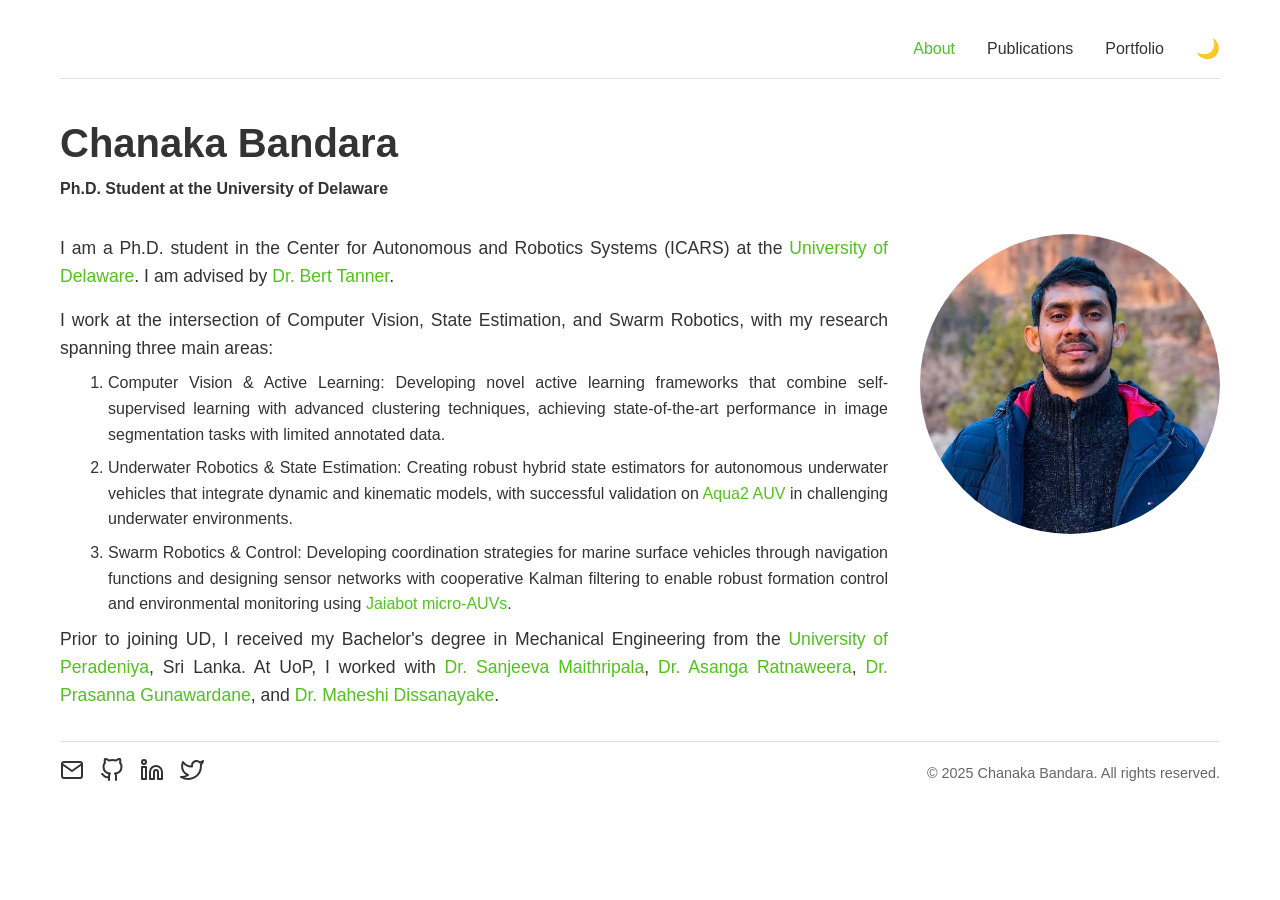
<file: index.html>
<!DOCTYPE html>
<html lang="en">
<head>
    <meta charset="UTF-8">
    <meta name="viewport" content="width=device-width, initial-scale=1.0">
    <title>Chanaka Bandara</title>
    <style>       
        :root {
            --primary-color: #50c21b;
            --text-color: #333;
            --link-color: #50c21b;
            --border-color: #e0e0e0;
            --tag-color: #8BC34A;
        }

        body.dark-mode {
            --primary-color: #1a73e8;
            --link-color: #1a73e8;
            --tag-color: #1a73e8;
        }

        * {
            margin: 0;
            padding: 0;
            box-sizing: border-box;
        }

        body {
            font-family: 'Segoe UI', Calibri, -apple-system, BlinkMacSystemFont, Roboto, Oxygen, Ubuntu, Cantarell, sans-serif;
            line-height: 1.6;
            color: var(--text-color);
            max-width: 1200px;
            margin: 0 auto;
            padding: 20px;
        }

        nav {
            padding: 1rem 0;
            margin-bottom: 2rem;
            display: flex;
            justify-content: flex-end;
            align-items: center;
            gap: 2rem;
            border-bottom: 1px solid var(--border-color);
        }

        nav a {
            text-decoration: none;
            color: var(--text-color);
            cursor: pointer;
            transition: color 0.2s;
        }

        nav a:hover {
            color: var(--primary-color);
        }

        nav a.active {
            color: var(--primary-color) !important;
        }

        body.dark-mode nav a {
            color: #ffffff;
        }

        body.dark-mode nav a:hover,
        body.dark-mode nav a.active {
            color: var(--primary-color) !important;
        }

        nav button {
            background: none;
            border: none;
            cursor: pointer;
            font-size: 1.2rem;
        }

        h1 {
            font-size: 2.5rem;
            margin-bottom: 1rem;
        }

        h2 {
            font-size: 1.8rem;
            margin: 2rem 0 1rem;
            color: var(--text-color);
        }

        .profile-section {
            display: grid;
            grid-template-columns: 3fr 1fr;
            gap: 2rem;
            margin-bottom: 2rem;
            max-width: 1200px;
            margin: 0 auto;
        }

        .profile-image {
            max-width: 300px;
            border-radius: 50%;
            aspect-ratio: 1;
            object-fit: cover;
        }

        .news-item {
            margin: 1rem 0;
        }

        .news-date {
            font-weight: bold;
            color: #666;
        }

        .publication {
            display: grid;
            grid-template-columns: auto 1fr;
            gap: 1rem;
            margin-bottom: 0;
        }

        .pub-thumbnail {
            width: 120px;
            height: 80px;
            object-fit: cover;
        }

        .pub-buttons {
            display: flex;
            gap: 0.5rem;
            margin-top: 0.5rem;
        }

        .button {
            padding: 0.25rem 0.75rem;
            border: 1px solid var(--border-color);
            border-radius: 4px;
            text-decoration: none;
            color: var(--text-color);
            font-size: 0.9rem;
        }

        .education-item, 
        .experience-item {
            display: grid;
            grid-template-columns: 150px 1fr;
            gap: 2rem;
            margin-bottom: 0.75rem;
            align-items: start;
            position: relative;
            padding-bottom: 0.75rem;
            border-bottom: 1px solid #e0e0e0;
        }

        .education-item:last-child,
        .experience-item:last-child {
            margin-bottom: 0;
            padding-bottom: 0;
            border-bottom: none;
        }

        .year-tag {
            display: inline-flex;
            align-items: center;
            justify-content: center;
            background-color: var(--tag-color);
            color: white;
            padding: 0.15rem 0.5rem;
            border-radius: 4px;
            font-size: 0.9rem;
            white-space: nowrap;
            width: fit-content;
            min-width: 120px;
        }

        a {
            color: var(--link-color);
            text-decoration: none;
        }

        a:hover {
            text-decoration: underline;
        }

        .section {
            display: none;
            max-width: 1200px;
            margin: 0 auto;
        }

        .section.active {
            display: block;
        }

        @media (max-width: 768px) {
            .profile-section {
                grid-template-columns: 1fr;
            }
            
            .education-item,
            .experience-item {
                grid-template-columns: 1fr;
            }
        }

        .page-header {
            max-width: 800px;
            margin: 0 auto;
            display: flex;
            justify-content: space-between;
            align-items: center;
            margin-bottom: 2rem;
            position: relative;
        }
        
        .cv-download {
            position: absolute;
            right: -60px;
            top: 50%;
            transform: translateY(-50%);
        }

        .cv-download-icon {
            width: 50px;
            height: 50px;
            border-radius: 50%;
            border: 2px solid var(--tag-color);
            display: flex;
            align-items: center;
            justify-content: center;
            color: var(--tag-color);
            transition: all 0.2s;
        }
        
        body.dark-mode .cv-download-icon {
            border-color: var(--primary-color);
            color: var(--primary-color);
        }

        .content-wrapper {
            max-width: 1200px;
            margin: 0 auto;
        }

        .content-box {
            background: #ffffff;
            border-radius: 8px;
            box-shadow: 0 1px 3px rgba(0,0,0,0.12), 0 1px 2px rgba(0,0,0,0.24);
            padding: 1.5rem;
            margin-bottom: 1rem;
            max-width: 800px;
            margin: 0 auto 1rem auto;
            border-top: 1px solid var(--border-color);
            border-bottom: 1px solid var(--border-color);
        }

        #publications .content-box {           
            padding: 0.3rem 0.5rem;
            margin-bottom: 0.5rem;
            max-width: 1200px;
            margin: 0 auto 0.5rem auto;
        }

        #about .content-box {
            margin-left: 0;
            margin-right: auto;
        }

        .dark-mode .content-box {
            background: #1e1e1e;
            box-shadow: none;
            border: 1px solid #404040;
        }

        .cv-download {
            color: var(--tag-color);
            transition: color 0.2s;
            display: flex;
            align-items: center;
            justify-content: center;
            width: 40px;
            height: 40px;
            border-radius: 50%;
            background-color: #f0f9f0;
        }

        .cv-icon {
            width: 24px;
            height: 24px;
        }

        .cv-download:hover {
            background-color: #e3f5e3;
            text-decoration: none;
        }
        
        body.dark-mode .cv-download {
            background-color: #2a2a2a;
        }
        
        body.dark-mode .cv-download:hover {
            background-color: #353535;
        }

        .content-box h2 {
            margin-top: 0;
        }
        
        body.dark-mode {
            background-color: #121212;
            color: #ffffff;
        }

        body.dark-mode h2 {
            color: #ffffff;
        }

        body.dark-mode .news-date {
            color: #ffffff;
        }

        body.dark-mode .button {
            color: #ffffff;
            border-color: #404040;
        }

        body.dark-mode nav {
            border-bottom-color: #404040;
        }

        body.dark-mode .education-item,
        body.dark-mode .experience-item {
            border-bottom-color: #404040;
        }

        .footer {
            margin-top: 2rem;
            padding-top: 1rem;
            border-top: 1px solid var(--border-color);
            display: flex;
            justify-content: space-between;
            align-items: center;
            font-size: 0.9rem;
        }

        .social-icons {
            display: flex;
            gap: 1rem;
        }

        .social-icons a {
            color: var(--text-color);
            transition: color 0.2s;
        }

        .social-icons a:hover {
            color: var(--primary-color);
            text-decoration: none;
        }

        body.dark-mode .social-icons a {
            color: #ffffff;
        }

        body.dark-mode .footer {
            border-top-color: #404040;
        }

        .copyright {
            color: #666;
        }

        body.dark-mode .copyright {
            color: #888;
        }
    </style>
</head>
<body>
    <nav>
        <a onclick="showSection('about')" class="nav-link active">About</a>
        <a onclick="showSection('publications')" class="nav-link">Publications</a>
        <a onclick="showSection('portfolio')" class="nav-link">Portfolio</a>
        <button onclick="toggleDarkMode()" aria-label="Toggle dark mode">🌙</button>
    </nav>

    <!-- About Section -->
    <div id="about" class="section active">
        <h1 style="margin-bottom: 0.1rem;">Chanaka Bandara</h1>
        <p style="margin-bottom: 2rem; font-size: 1.0rem;"><strong>Ph.D. Student at the University of Delaware</strong></p>
    
        <div class="profile-section">
            <div>
                <p style="margin-bottom: 1rem; font-size: 1.1rem; text-align: justify;">I am a Ph.D. student in the Center for Autonomous and Robotics Systems (ICARS) at the <a href="https://www.udel.edu/" target="_blank">University of Delaware</a>. 
                I am advised by <a href="https://research.me.udel.edu/~btanner/">Dr. Bert Tanner</a>.</p>
    
                <p style="margin-bottom: 0.5rem; font-size: 1.1rem; text-align: justify;">
                    I work at the intersection of Computer Vision, State Estimation, and Swarm Robotics, with my research spanning three main areas:
                    <ol style="margin-top: 0.5rem; margin-bottom: 0.5rem; padding-left: 3rem;">
                        <li style="margin-bottom: 0.5rem;  text-align: justify;">Computer Vision & Active Learning: Developing novel active learning frameworks that combine self-supervised learning with advanced clustering techniques, achieving state-of-the-art performance in image segmentation tasks with limited annotated data.</li>
                        <li style="margin-bottom: 0.5rem;  text-align: justify;">Underwater Robotics & State Estimation: Creating robust hybrid state estimators for autonomous underwater vehicles that integrate dynamic and kinematic models, with successful validation on <a href="https://www.independentrobotics.com/aqua2" target="_blank">Aqua2 AUV </a> in challenging underwater environments.</li>
                        <li style="margin-bottom: 0.5rem;  text-align: justify;">Swarm Robotics & Control: Developing coordination strategies for marine surface vehicles through navigation functions and designing sensor networks with cooperative Kalman filtering to enable robust formation control and environmental monitoring using <a href="https://www.jaia.tech/" target="_blank">Jaiabot micro-AUVs</a>.</li>
                    </ol>
                </p>    
                <p style="font-size: 1.1rem; text-align: justify;">Prior to joining UD, I received my Bachelor's degree in Mechanical Engineering from the <a href="https://www.pdn.ac.lk/" target="_blank">University of Peradeniya</a>, Sri Lanka. 
                    At UoP, I worked with <a href="https://eng.pdn.ac.lk/ME/People/FacultyProfiles.php?id=6" target="_blank">Dr. Sanjeeva Maithripala</a>, <a href="https://eng.pdn.ac.lk/ME/People/FacultyProfiles.php?id=5" target="_blank">Dr. Asanga Ratnaweera</a>, <a href="https://eng.pdn.ac.lk/ME/People/FacultyProfiles.php?id=4" target="_blank">Dr. Prasanna Gunawardane</a>, and <a href="https://web2.ee.pdn.ac.lk/MaheshiD" target="_blank">Dr. Maheshi Dissanayake</a>. </p>
            </div>
            <img src="images/profile.jpg" alt="Profile Photo" class="profile-image">
        </div>
        <!--
        <div class="about-content">
            <div class="content-box">
                <h2>News</h2>
                <div class="news-item">
                    <span class="news-date">Jan 2024</span>: [News item]
                </div>
                <div class="news-item">
                    <span class="news-date">Dec 2023</span>: [News item]
                </div>
            </div>

            <div class="content-box">
                <h2>Selected Publications</h2>
                <div class="publication">
                    <img src="/api/placeholder/120/80" alt="Paper thumbnail" class="pub-thumbnail">
                    <div>
                        <h3>[Paper Title]</h3>
                        <p>[Authors]</p>
                        <p><em>[Conference/Journal, Year]</em></p>
                        <div class="pub-buttons">
                            <a href="#" class="button">ABSTRACT</a>
                            <a href="#" class="button">BIB</a>
                            <a href="#" class="button">PAPER</a>
                            <a href="#" class="button">CODE</a>
                        </div>
                    </div>
                </div>
            </div>
        </div>
        -->
    </div>

    <!-- Publications Section -->
    <div id="publications" class="section">        
        <div class="content-wrapper">           
            <!-- publication 9: C5 -->            
            <div class="content-box">
                <div class="publication">
                    <img src="images/image_c5.jpg" alt="Paper thumbnail" class="pub-thumbnail">
                    <div>
                        <h3 style="text-align: justify;"> Autonomous Surface Vehicle Swarms with Bifurcationdriven Multi-behavioral Dynamics</h3>
                        <p>Kleio Baxevani, <b>Chanaka Thushitha Bandara</b>, Herbert G. Tanner</p>
                        <p><em>International Conference on Robotics and Automation (ICRA), Atlanta, GA, USA, 2025 [under review]</em></p>
                       
                        <!-- <div class="pub-buttons">
                            <a href="#" class="button">ABSTRACT</a> 
                            <a href="#" class="button">BIB</a> 
                            <a href="#" class="button">PAPER</a> 
                            <a href="#" class="button">CODE</a>
                        </div>                         -->
                    </div>
                </div>
            </div>

            <!-- publication 8: C4 -->            
            <div class="content-box">
                <div class="publication">
                    <img src="images/image_c4.jpg" alt="Paper thumbnail" class="pub-thumbnail">
                    <div>
                        <h3 style="text-align: justify;"> Partial System Identification and Sensor Fusion with the Jaiabot Micro Autonomous Underwater Vehicle</h3>
                        <p>Herbert G. Tanner, <b>Chanaka Thushitha Bandara</b>, Matthew C. Gyves</p>
                        <p><em>32nd Mediterranean Conference on Control and Automation, Chania, Crete, Greece, 2024 </em></p>
                       
                        <div class="pub-buttons">
                            <!-- <a href="#" class="button">ABSTRACT</a> -->
                            <!-- <a href="#" class="button">BIB</a> -->
                            <a href="https://ieeexplore.ieee.org/abstract/document/10566133" class="button">PAPER</a>
                            <!-- <a href="#" class="button">CODE</a> -->
                        </div>  
                        
                    </div>
                </div>
            </div>

            <!-- publication 7: C3 -->            
            <div class="content-box">
                <div class="publication">
                    <img src="images/image_c3.jpg" alt="Paper thumbnail" class="pub-thumbnail">
                    <div>
                        <h3 style="text-align: justify;"> Hybrid Visual Inertial Odometry for Robust Underwater Estimation</h3>
                        <p>Bharat Joshi, <b>Chanaka Thushitha Bandara</b>, Ioannis Poulakakis, Herbert G. Tanner, Ioannis Rekleitis</p>
                        <p><em>OCEANS 2023 - MTS/IEEE U.S. Gulf Coast, Biloxi, MS, USA, 2023 </em></p>
                       
                        <div class="pub-buttons">
                            <!-- <a href="#" class="button">ABSTRACT</a> -->
                            <!-- <a href="#" class="button">BIB</a> -->
                            <a href="https://ieeexplore.ieee.org/abstract/document/10336994" class="button">PAPER</a>
                            <!-- <a href="#" class="button">CODE</a> -->
                        </div>  
                        
                    </div>
                </div>
            </div>

            <!-- publication 6: J4 -->            
            <div class="content-box">
                <div class="publication">
                    <img src="images/image_j4.jpg" alt="Paper thumbnail" class="pub-thumbnail">
                    <div>
                        <h3 style="text-align: justify;"> Sylvester matrix-based similarity estimation method for automation of defect detection in textile fabrics</h3>
                        <p>Lakmali Nadeesha Kumari, <b>Chanaka Thushitha Bandara</b>, Maheshi B. Dissanayake</p>
                        <p><em>Journal of Sensors, vol. 2021, 2021 </em></p>
                       
                        <div class="pub-buttons">
                            <!-- <a href="#" class="button">ABSTRACT</a> -->
                            <!-- <a href="#" class="button">BIB</a> -->
                            <a href="https://onlinelibrary.wiley.com/doi/full/10.1155/2021/6625421" class="button">PAPER</a>
                            <!-- <a href="#" class="button">CODE</a> -->
                        </div>  
                        
                    </div>
                </div>
            </div>

            <!-- publication 5: J3 -->            
            <div class="content-box">
                <div class="publication">
                    <img src="images/image_j3.jpg" alt="Paper thumbnail" class="pub-thumbnail">
                    <div>
                        <h3 style="text-align: justify;"> Hydrodynamic analysis of a novel wave energy converter: Hull ReservoirWave Energy Converter (HRWEC)</h3>
                        <p>Prasanna Gunawardane, <b>Chanaka Thushitha Bandara</b>, Young-Ho Lee</p>
                        <p><em>Renewable Energy, vol. 170, 2021 </em></p>
                       
                        <div class="pub-buttons">
                            <!-- <a href="#" class="button">ABSTRACT</a> -->
                            <!-- <a href="#" class="button">BIB</a> -->
                            <a href="https://www.sciencedirect.com/science/article/abs/pii/S0960148121001531" class="button">PAPER</a>
                            <!-- <a href="#" class="button">CODE</a> -->
                        </div>  
                        
                    </div>
                </div>
            </div>

            <!-- publication 4: J2 -->            
            <div class="content-box">
                <div class="publication">
                    <img src="images/image_j2.jpg" alt="Paper thumbnail" class="pub-thumbnail">
                    <div>
                        <h3 style="text-align: justify;"> Vehicle-Fixed-Frame Adaptive Controller and Intrinsic Nonlinear PID Controller for Attitude Stabilization of a Complex-Shaped Underwater Vehicle</h3>
                        <p><b>Chanaka Thushitha Bandara</b>, Lakmali Nadeesha Kumari, Sanjeeva Maithripala, Asanga Ratnanweera</p>
                        <p><em>Journal of Mechatronics and Robotics, vol. 4, 2020</em></p>
                       
                        <div class="pub-buttons">
                            <!-- <a href="#" class="button">ABSTRACT</a> -->
                            <!-- <a href="#" class="button">BIB</a> -->
                            <a href="https://thescipub.com/abstract/jmrsp.2020.254.264" class="button">PAPER</a>
                            <!-- <a href="#" class="button">CODE</a> -->
                        </div>  
                        
                    </div>
                </div>
            </div>

            <!-- publication 3: J1 -->            
            <div class="content-box">
                <div class="publication">
                    <img src="images/image_j1.jpg" alt="Paper thumbnail" class="pub-thumbnail">
                    <div>
                        <h3 style="text-align: justify;"> Modeling and Control Approach for a Complex-Shaped Underwater Vehicle</h3>
                        <p><b>Chanaka Thushitha Bandara</b>, Asanga Ratnaweera, Sanjeeva Maithripala</p>
                        <p><em>American Journal of Mechanical Engineering, vol. 7, 2019</em></p>
                       
                        <div class="pub-buttons">
                            <!-- <a href="#" class="button">ABSTRACT</a> -->
                            <!-- <a href="#" class="button">BIB</a> -->
                            <a href="https://pubs.sciepub.com/ajme/7/4/2/" class="button">PAPER</a>
                            <!-- <a href="#" class="button">CODE</a> -->
                        </div>  
                        
                    </div>
                </div>
            </div>

            <!-- publication 2: C2 -->            
            <div class="content-box">
                <div class="publication">
                    <img src="images/image_c2.jpg" alt="Paper thumbnail" class="pub-thumbnail">
                    <div>
                        <h3 style="text-align: justify;"> Performance Comparison and Validation of Controllers for an Inverted Pendulum System</h3>
                        <p><b>Chanaka Thushitha Bandara</b>, Pamoda Herath, Ruwan Laksiri, Asanga Ratnaweera</p>
                        <p><em>14th Conference on Industrial and Information Systems (ICIIS), Kandy, Sri Lanka, 2019.</em></p>
                       
                        <div class="pub-buttons">
                            <!-- <a href="#" class="button">ABSTRACT</a> -->
                            <!-- <a href="#" class="button">BIB</a> -->
                            <a href="https://ieeexplore.ieee.org/abstract/document/9063279" class="button">PAPER</a>
                            <!-- <a href="#" class="button">CODE</a> -->
                        </div>  
                        
                    </div>
                </div>
            </div>

            <!-- publication 1 -->            
            <div class="content-box">
                <div class="publication">
                    <img src="images/image_c1.jpg" alt="Paper thumbnail" class="pub-thumbnail">
                    <div>
                        <h3 style="text-align: justify;"> Hydrodynamic Modelling and Adaptive Controlling for a Complex-Shaped Underwater Vehicle</h3>
                        <p><b>Chanaka Thushitha Bandara</b>, Asanga Ratnaweera, Sanjeeva Maithripala,</p>
                        <p><em>14th Conference on Industrial and Information Systems (ICIIS), Kandy, Sri Lanka, 2019.</em></p>
                       
                        <div class="pub-buttons">
                            <!-- <a href="#" class="button">ABSTRACT</a> -->
                            <!-- <a href="#" class="button">BIB</a> -->
                            <a href="https://ieeexplore.ieee.org/document/9063334" class="button">PAPER</a>
                            <!-- <a href="#" class="button">CODE</a> -->
                        </div>  
                        
                    </div>
                </div>
            </div>          
                        
        </div>
    </div>
    
    <!-- Portfolio Section -->
   
    <div id="portfolio" class="section">
        <!-- CV -->
        <!--
        <div class="content-box">
            <div class="cv-header" style="display: flex; align-items: center; justify-content: space-between; position: relative;">
                <h2>CV</h2>
                 <a href="documents/cv.pdf" style="position: absolute; right: 20px; top: 50%; transform: translateY(-50%); text-decoration: none;">
                    <div class="cv-download-icon">
                        <svg xmlns="http://www.w3.org/2000/svg" width="24" height="24" viewBox="0 0 24 24" fill="none" stroke="currentColor" stroke-width="2" stroke-linecap="round" stroke-linejoin="round">
                            <path d="M14 2H6a2 2 0 0 0-2 2v16a2 2 0 0 0 2 2h12a2 2 0 0 0 2-2V8z"></path>
                            <path d="M14 2v6h6"></path>
                            <path d="M16 13H8"></path>
                            <path d="M16 17H8"></path>
                            <path d="M10 9H8"></path>
                        </svg>
                    </div>
                </a>
            </div>
        </div>
        -->

        <!-- Education -->
        <div class="content-wrapper">
                <div class="content-box">
                    <h2>Education</h2>
                    <div class="education-item">
                        <span class="year-tag">2021 - 2026</span>
                        <div>
                            <strong>Ph.D.*</strong>
                            <p>University of Delaware</p>
                        </div>
                    </div>
                    <div class="education-item">
                        <span class="year-tag">2025</span>
                        <div>
                            <strong>Master of Science in Robotics (MSR)</strong>
                            <p>University of Delaware</p>
                        </div>
                    </div>
                    <div class="education-item">
                        <span class="year-tag">2017</span>
                        <div>
                            <strong>B.Sc. in Mechanical Engineering</strong>
                            <p>University of Peradeniya</p>
                        </div>
                    </div>
                    
                </div>                    
        </div>       
               
        <!-- Experience -->
        <div class="content-box">
                    <h2>Experience</h2>
                    <div class="experience-item">
                        <span class="year-tag">AUG 2022 - PRESENT</span>
                        <div>
                            <strong>Graduate Research Assistant</strong>
                            <p>University of Delaware</p>
                        </div>
                    </div>
                    <div class="experience-item">
                        <span class="year-tag">AUG 2021 - JULY 2022</span>
                        <div>
                            <strong>Graduate Teaching Assistant</strong>
                            <p>University of Delaware</p>
                        </div>
                    </div>
                    <div class="experience-item">
                        <span class="year-tag">Nov 2017 - AUG 2021</span>
                        <div>
                            <strong>Teaching Assistant Professor</strong>
                            <p>University of Peradeniya, Sri Lanka</p>
                        </div>
                    </div>
        </div>
            
        <!-- Awards & Honors -->
        <div class="content-box">
                    <h2>Awards & Honors</h2>
                    <div class="experience-item">
                        <span class="year-tag">2021</span>
                        <div>
                            <strong>The President’s Award for Scientific Research</strong>
                            <p>National Research Council, Sri Lanka</p>
                        </div>
                    </div>
                    <div class="experience-item">
                        <span class="year-tag">2017</span>
                        <div>
                            <strong>Channa Lalith Maddumage Prize for the Best Performance in Mechanical Engineering</strong>
                            <p>University of Peradeniya, Sri Lanka</p>
                        </div>
                    </div>
                    <div class="experience-item">
                        <span class="year-tag">2017</span>
                        <div>
                            <strong>Full Colors, Sri Lanka University Colours Awarding Ceremony</strong>
                            <p>Sri Lanka Universities Sports Association</p>
                        </div>
                    </div>
    
                    <div class="experience-item">
                        <span class="year-tag">2016 - 2017</span>
                        <div>
                            <strong>Full Colors, Colors Awarding Ceremony</strong>
                            <p>University of Peradeniya, Sri Lanka</p>
                        </div>
                    </div>
                    <div class="experience-item">
                        <span class="year-tag">2012</span>
                        <div>
                            <strong>Mahapola Merit Scholarship for Performance in GCE Advanced Level Examination</strong>
                            <p>Sri Lanka</p>
                        </div>
                    </div>   
        </div>      
         
        <!-- Example of a new content box -->
        <!--
        <div class="content-box">
            <h2>Your Section Title</h2>
            <div class="experience-item">
                <span class="year-tag">2024</span>
                <div>
                    <strong>Item Title</strong>
                    <p>Description or details</p>
                </div>
            </div>
            <div class="experience-item">
                <span class="year-tag">2023</span>
                <div>
                    <strong>Another Item</strong>
                    <p>More details about this item</p>
                </div>
            </div>
        </div>
        -->   
    </div>
     
        
   

    <script>
        function showSection(sectionId) {
            // Hide all sections
            document.querySelectorAll('.section').forEach(section => {
                section.classList.remove('active');
            });
            
            // Show selected section
            document.getElementById(sectionId).classList.add('active');
            
            // Update navigation active state
            document.querySelectorAll('.nav-link').forEach(link => {
                link.classList.remove('active');
                if (link.getAttribute('onclick').includes(sectionId)) {
                    link.classList.add('active');
                }
            });
            
            // Update URL without page reload
            history.pushState(null, '', `#${sectionId}`);
        }

        function toggleDarkMode() {
            document.body.classList.toggle('dark-mode');
            const button = document.querySelector('nav button');
            button.textContent = document.body.classList.contains('dark-mode') ? '☀️' : '🌙';
            localStorage.setItem('darkMode', document.body.classList.contains('dark-mode'));
        }

        // Function to set initial state
        function setInitialState() {
            const hash = window.location.hash.slice(1) || 'about';
            showSection(hash);
            
            // Explicitly set active class on the correct nav link
            document.querySelectorAll('.nav-link').forEach(link => {
                if (link.getAttribute('onclick').includes(hash)) {
                    link.classList.add('active');
                }
            });
        }

        // Check for saved dark mode preference
        if (localStorage.getItem('darkMode') === 'true') {
            document.body.classList.add('dark-mode');
            document.querySelector('nav button').textContent = '☀️';
        }

        // Handle browser back/forward buttons
        window.addEventListener('popstate', () => {
            const hash = window.location.hash.slice(1) || 'about';
            showSection(hash);
        });

        // Call setInitialState when the page loads
        document.addEventListener('DOMContentLoaded', setInitialState);
        
        // Also call it immediately in case the script runs after DOM is already loaded
        setInitialState();
    </script>
    <div class="footer">
        <div class="social-icons">
            <a href="mailto: chanaka@udel.edu" title="Email">
                <svg xmlns="http://www.w3.org/2000/svg" width="24" height="24" viewBox="0 0 24 24" fill="none" stroke="currentColor" stroke-width="2" stroke-linecap="round" stroke-linejoin="round"><path d="M4 4h16c1.1 0 2 .9 2 2v12c0 1.1-.9 2-2 2H4c-1.1 0-2-.9-2-2V6c0-1.1.9-2 2-2z"></path><polyline points="22,6 12,13 2,6"></polyline></svg>
            </a>
            <a href="https://github.com/chanakatb" target="_blank" title="GitHub">
                <svg xmlns="http://www.w3.org/2000/svg" width="24" height="24" viewBox="0 0 24 24" fill="none" stroke="currentColor" stroke-width="2" stroke-linecap="round" stroke-linejoin="round"><path d="M9 19c-5 1.5-5-2.5-7-3m14 6v-3.87a3.37 3.37 0 0 0-.94-2.61c3.14-.35 6.44-1.54 6.44-7A5.44 5.44 0 0 0 20 4.77 5.07 5.07 0 0 0 19.91 1S18.73.65 16 2.48a13.38 13.38 0 0 0-7 0C6.27.65 5.09 1 5.09 1A5.07 5.07 0 0 0 5 4.77a5.44 5.44 0 0 0-1.5 3.78c0 5.42 3.3 6.61 6.44 7A3.37 3.37 0 0 0 9 18.13V22"></path></svg>
            </a>
            <a href="https://linkedin.com/in/chanakatb" target="_blank" title="LinkedIn">
                <svg xmlns="http://www.w3.org/2000/svg" width="24" height="24" viewBox="0 0 24 24" fill="none" stroke="currentColor" stroke-width="2" stroke-linecap="round" stroke-linejoin="round"><path d="M16 8a6 6 0 0 1 6 6v7h-4v-7a2 2 0 0 0-2-2 2 2 0 0 0-2 2v7h-4v-7a6 6 0 0 1 6-6z"></path><rect x="2" y="9" width="4" height="12"></rect><circle cx="4" cy="4" r="2"></circle></svg>
            </a>
            <a href="https://twitter.com/chanakatb" target="_blank" title="Twitter">
                <svg xmlns="http://www.w3.org/2000/svg" width="24" height="24" viewBox="0 0 24 24" fill="none" stroke="currentColor" stroke-width="2" stroke-linecap="round" stroke-linejoin="round"><path d="M23 3a10.9 10.9 0 0 1-3.14 1.53 4.48 4.48 0 0 0-7.86 3v1A10.66 10.66 0 0 1 3 4s-4 9 5 13a11.64 11.64 0 0 1-7 2c9 5 20 0 20-11.5a4.5 4.5 0 0 0-.08-.83A7.72 7.72 0 0 0 23 3z"></path></svg>
            </a>
        </div>
        <div class="copyright">
            © 2025 Chanaka Bandara. All rights reserved.
        </div>
    </div>
</body>
</html>
</file>
